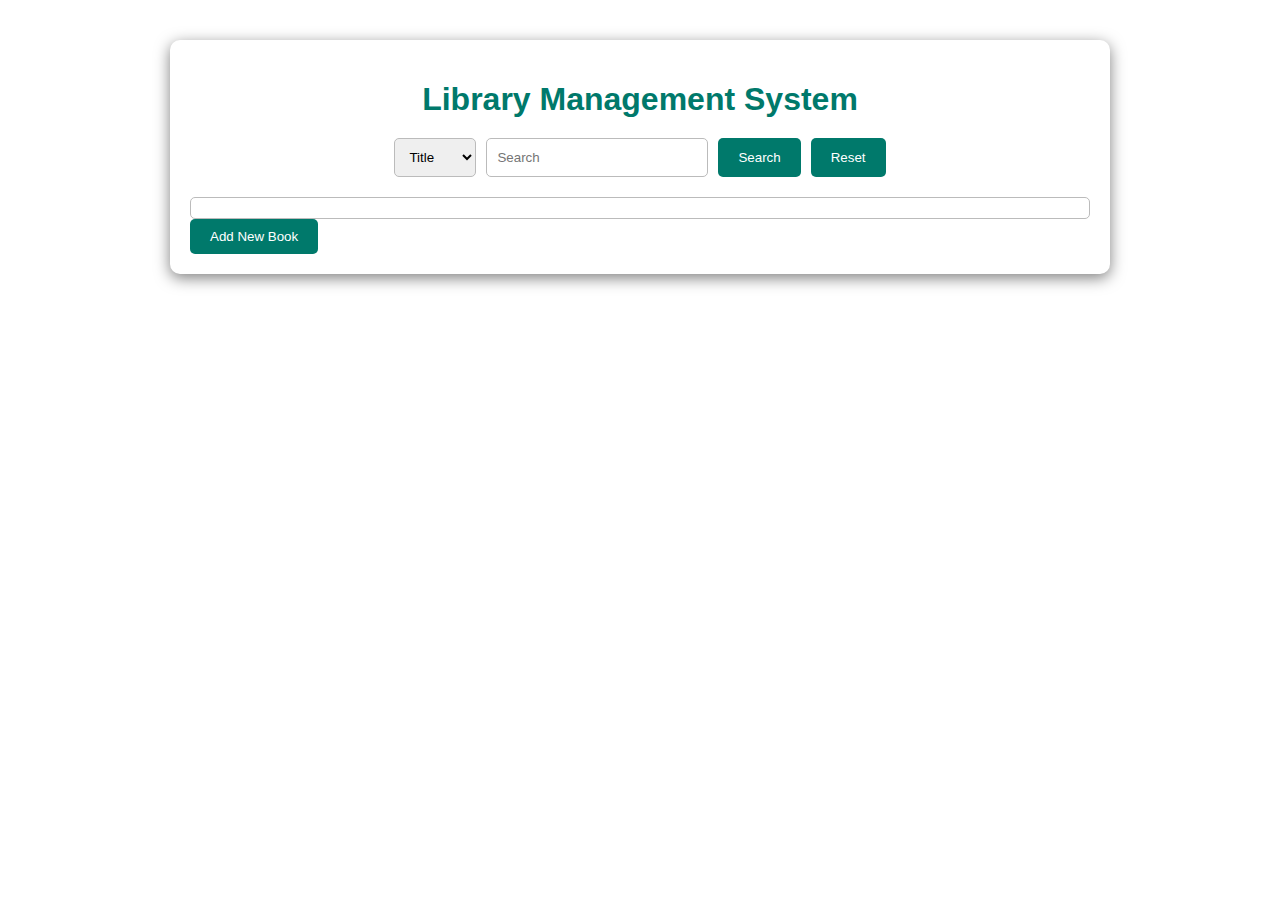
<file: library management system/index.html>
<!DOCTYPE html>
<html lang="en">

<head>
    <meta charset="UTF-8">
    <meta name="viewport" content="width=device-width, initial-scale=1.0">
    <title>Library Management</title>
    <link rel="stylesheet" href="style.css">
</head>

<body>
    <div class="container">
        <h1>Library Management System</h1>

        <div class="search">
            <select id="searchFilter">
                <option value="title">Title</option>
                <option value="author">Author</option>
                <option value="genre">Genre</option>
            </select>
            <input type="text" id="searchInput" placeholder="Search">
            <button onclick="searchBooks()">Search</button>
            <button onclick="resetSearch()">Reset</button>
        </div>

        <div id="bookList"></div>

        <button onclick="openModal()">Add New Book</button>
    </div>

    <div id="bookModal" class="modal">
        <div class="modal-content">
            <span class="close" onclick="closeModal()">&times;</span>
            <h2>Add New Book</h2>
            <div class="form">
                <input type="text" id="title" placeholder="Title">
                <input type="text" id="author" placeholder="Author">
                <input type="number" id="pages" placeholder="Pages">
                <input type="text" id="genre" placeholder="Genre">
                <button onclick="addBook()">Add Book</button>
            </div>
        </div>
    </div>

    <div id="detailsModal" class="modal">
        <div class="modal-content">
            <span class="close" onclick="closeDetailsModal()">&times;</span>
            <h2>Book Details</h2>
            <div id="bookDetails"></div>
        </div>
    </div>
    <script src="script.js"></script>
</body>

</html>
</file>
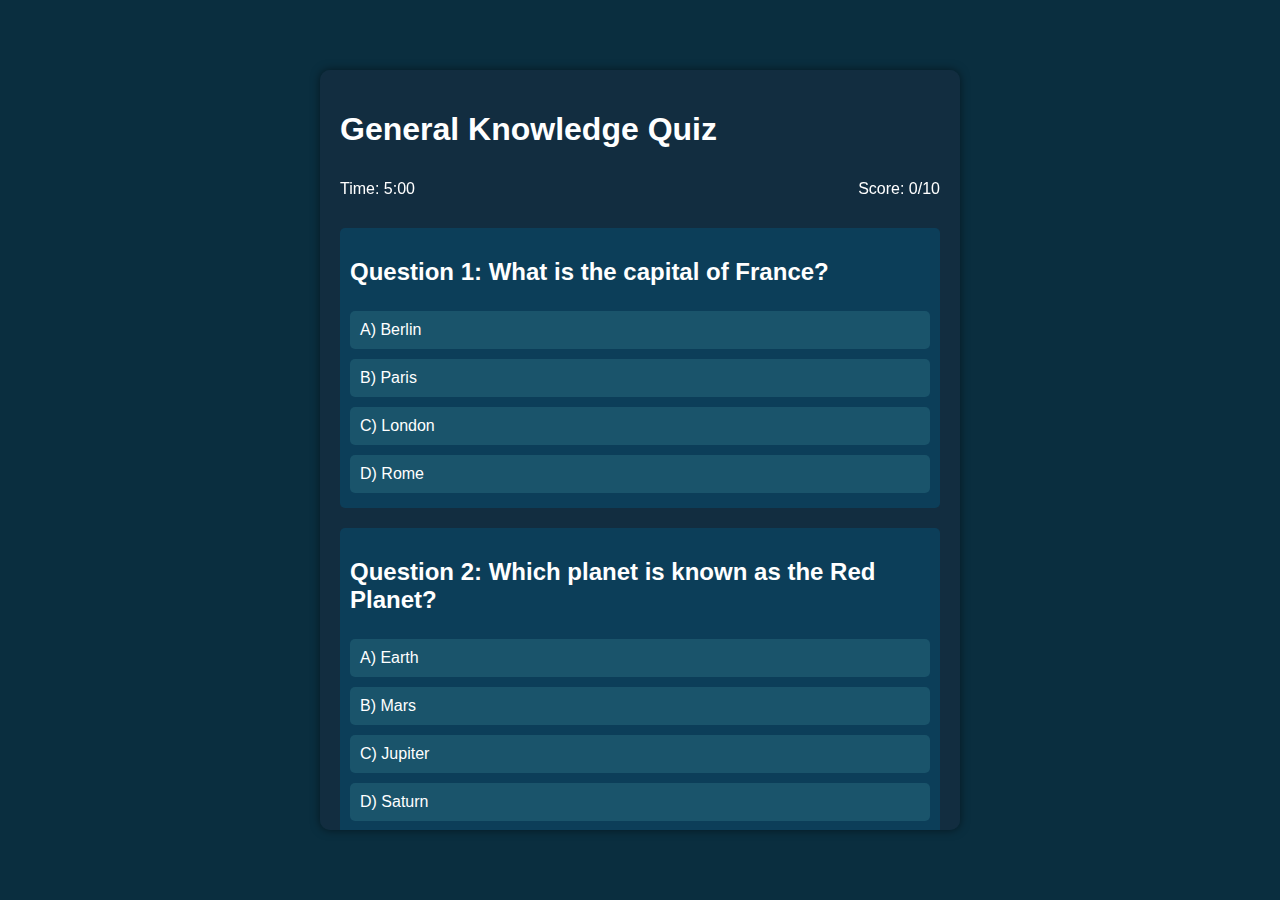
<file: Quiz Application/index.html>
<!DOCTYPE html>
<html lang="en">
<head>
    <meta charset="UTF-8">
    <meta name="viewport" content="width=device-width, initial-scale=1.0">
    <title>Styled Quiz</title>
    <link rel="stylesheet" href="style.css">
</head>
<body>
    <div class="quiz-container">
        <h1>General Knowledge Quiz</h1>
        <div class="fixed-header">
            <div id="timer">Time: 5:00</div>
            <div id="score">Score: 0/10</div>
        </div>
        <div class="question-list">
            <div class="question-container">
                <h2>Question 1: What is the capital of France?</h2>
                <div class="options">
                    <div class="option">
                        <input type="radio" id="q1-a" name="q1" value="A">
                        <label for="q1-a">A) Berlin</label>
                    </div>
                    <div class="option">
                        <input type="radio" id="q1-b" name="q1" value="B">
                        <label for="q1-b">B) Paris</label>
                    </div>
                    <div class="option">
                        <input type="radio" id="q1-c" name="q1" value="C">
                        <label for="q1-c">C) London</label>
                    </div>
                    <div class="option">
                        <input type="radio" id="q1-d" name="q1" value="D">
                        <label for="q1-d">D) Rome</label>
                    </div>
                </div>
            </div>
            <div class="question-container">
                <h2>Question 2: Which planet is known as the Red Planet?</h2>
                <div class="options">
                    <div class="option">
                        <input type="radio" id="q2-a" name="q2" value="A">
                        <label for="q2-a">A) Earth</label>
                    </div>
                    <div class="option">
                        <input type="radio" id="q2-b" name="q2" value="B">
                        <label for="q2-b">B) Mars</label>
                    </div>
                    <div class="option">
                        <input type="radio" id="q2-c" name="q2" value="C">
                        <label for="q2-c">C) Jupiter</label>
                    </div>
                    <div class="option">
                        <input type="radio" id="q2-d" name="q2" value="D">
                        <label for="q2-d">D) Saturn</label>
                    </div>
                </div>
            </div>
            <div class="question-container">
                <h2>Question 3: Who is the author of the book "To Kill a Mockingbird"?</h2>
                <div class="options">
                    <div class="option">
                        <input type="radio" id="q3-a" name="q3" value="A">
                        <label for="q3-a">A) F. Scott Fitzgerald</label>
                    </div>
                    <div class="option">
                        <input type="radio" id="q3-b" name="q3" value="B">
                        <label for="q3-b">B) Harper Lee</label>
                    </div>
                    <div class="option">
                        <input type="radio" id="q3-c" name="q3" value="C">
                        <label for="q3-c">C) Jane Austen</label>
                    </div>
                    <div class="option">
                        <input type="radio" id="q3-d" name="q3" value="D">
                        <label for="q3-d">D) J.K. Rowling</label>
                    </div>
                </div>
            </div>
            <div class="question-container">
                <h2>Question 4: What is the largest mammal on Earth?</h2>
                <div class="options">
                    <div class="option">
                        <input type="radio" id="q4-a" name="q4" value="A">
                        <label for="q4-a">A) Elephant</label>
                    </div>
                    <div class="option">
                        <input type="radio" id="q4-b" name="q4" value="B">
                        <label for="q4-b">B) Whale</label>
                    </div>
                    <div class="option">
                        <input type="radio" id="q4-c" name="q4" value="C">
                        <label for="q4-c">C) Hippopotamus</label>
                    </div>
                    <div class="option">
                        <input type="radio" id="q4-d" name="q4" value="D">
                        <label for="q4-d">D) Rhinoceros</label>
                    </div>
                </div>
            </div>
            <div class="question-container">
                <h2>Question 5: Which of the following is NOT a primary color?</h2>
                <div class="options">
                    <div class="option">
                        <input type="radio" id="q5-a" name="q5" value="A">
                        <label for="q5-a">A) Red</label>
                    </div>
                    <div class="option">
                        <input type="radio" id="q5-b" name="q5" value="B">
                        <label for="q5-b">B) Blue</label>
                    </div>
                    <div class="option">
                        <input type="radio" id="q5-c" name="q5" value="C">
                        <label for="q5-c">C) Yellow</label>
                    </div>
                    <div class="option">
                        <input type="radio" id="q5-d" name="q5" value="D">
                        <label for="q5-d">D) Green</label>
                    </div>
                </div>
            </div>
            <div class="question-container">
                <h2>Question 6: Who is the founder of Microsoft?</h2>
                <div class="options">
                    <div class="option">
                        <input type="radio" id="q6-a" name="q6" value="A">
                        <label for="q6-a">A) Bill Gates</label>
                    </div>
                    <div class="option">
                        <input type="radio" id="q6-b" name="q6" value="B">
                        <label for="q6-b">B) Steve Jobs</label>
                    </div>
                    <div class="option">
                        <input type="radio" id="q6-c" name="q6" value="C">
                        <label for="q6-c">C) Mark Zuckerberg</label>
                    </div>
                    <div class="option">
                        <input type="radio" id="q6-d" name="q6" value="D">
                        <label for="q6-d">D) Elon Musk</label>
                    </div>
                </div>
            </div>
            <div class="question-container">
                <h2>Question 7: What is the smallest country in the world?</h2>
                <div class="options">
                    <div class="option">
                        <input type="radio" id="q7-a" name="q7" value="A">
                        <label for="q7-a">A) Vatican City</label>
                    </div>
                    <div class="option">
                        <input type="radio" id="q7-b" name="q7" value="B">
                        <label for="q7-b">B) Monaco</label>
                    </div>
                    <div class="option">
                        <input type="radio" id="q7-c" name="q7" value="C">
                        <label for="q7-c">C) Nauru</label>
                    </div>
                    <div class="option">
                        <input type="radio" id="q7-d" name="q7" value="D">
                        <label for="q7-d">D) Tuvalu</label>
                    </div>
                </div>
            </div>
            <div class="question-container">
                <h2>Question 8: Which of the following planets is NOT a gas giant?</h2>
                <div class="options">
                    <div class="option">
                        <input type="radio" id="q8-a" name="q8" value="A">
                        <label for="q8-a">A) Jupiter</label>
                    </div>
                    <div class="option">
                        <input type="radio" id="q8-b" name="q8" value="B">
                        <label for="q8-b">B) Saturn</label>
                    </div>
                    <div class="option">
                        <input type="radio" id="q8-c" name="q8" value="C">
                        <label for="q8-c">C) Uranus</label>
                    </div>
                    <div class="option">
                        <input type="radio" id="q8-d" name="q8" value="D">
                        <label for="q8-d">D) Venus</label>
                    </div>
                </div>
            </div>
            <div class="question-container">
                <h2>Question 9: Who painted the Mona Lisa?</h2>
                <div class="options">
                    <div class="option">
                        <input type="radio" id="q9-a" name="q9" value="A">
                        <label for="q9-a">A) Pablo Picasso</label>
                    </div>
                    <div class="option">
                        <input type="radio" id="q9-b" name="q9" value="B">
                        <label for="q9-b">B) Vincent van Gogh</label>
                    </div>
                    <div class="option">
                        <input type="radio" id="q9-c" name="q9" value="C">
                        <label for="q9-c">C) Leonardo da Vinci</label>
                    </div>
                    <div class="option">
                        <input type="radio" id="q9-d" name="q9" value="D">
                        <label for="q9-d">D) Claude Monet</label>
                    </div>
                </div>
            </div>
            <div class="question-container">
                <h2>Question 10: Which is the longest river in the world?</h2>
                <div class="options">
                    <div class="option">
                        <input type="radio" id="q10-a" name="q10" value="A">
                        <label for="q10-a">A) Nile</label>
                    </div>
                    <div class="option">
                        <input type="radio" id="q10-b" name="q10" value="B">
                        <label for="q10-b">B) Amazon</label>
                    </div>
                    <div class="option">
                        <input type="radio" id="q10-c" name="q10" value="C">
                        <label for="q10-c">C) Yangtze</label>
                    </div>
                    <div class="option">
                        <input type="radio" id="q10-d" name="q10" value="D">
                        <label for="q10-d">D) Mississippi</label>
                    </div>
                </div>
            </div>
        </div>
        <button onclick="submitQuiz()">Submit</button>
    </div>
    <script src="script.js"></script>
</body>
</html>
</file>
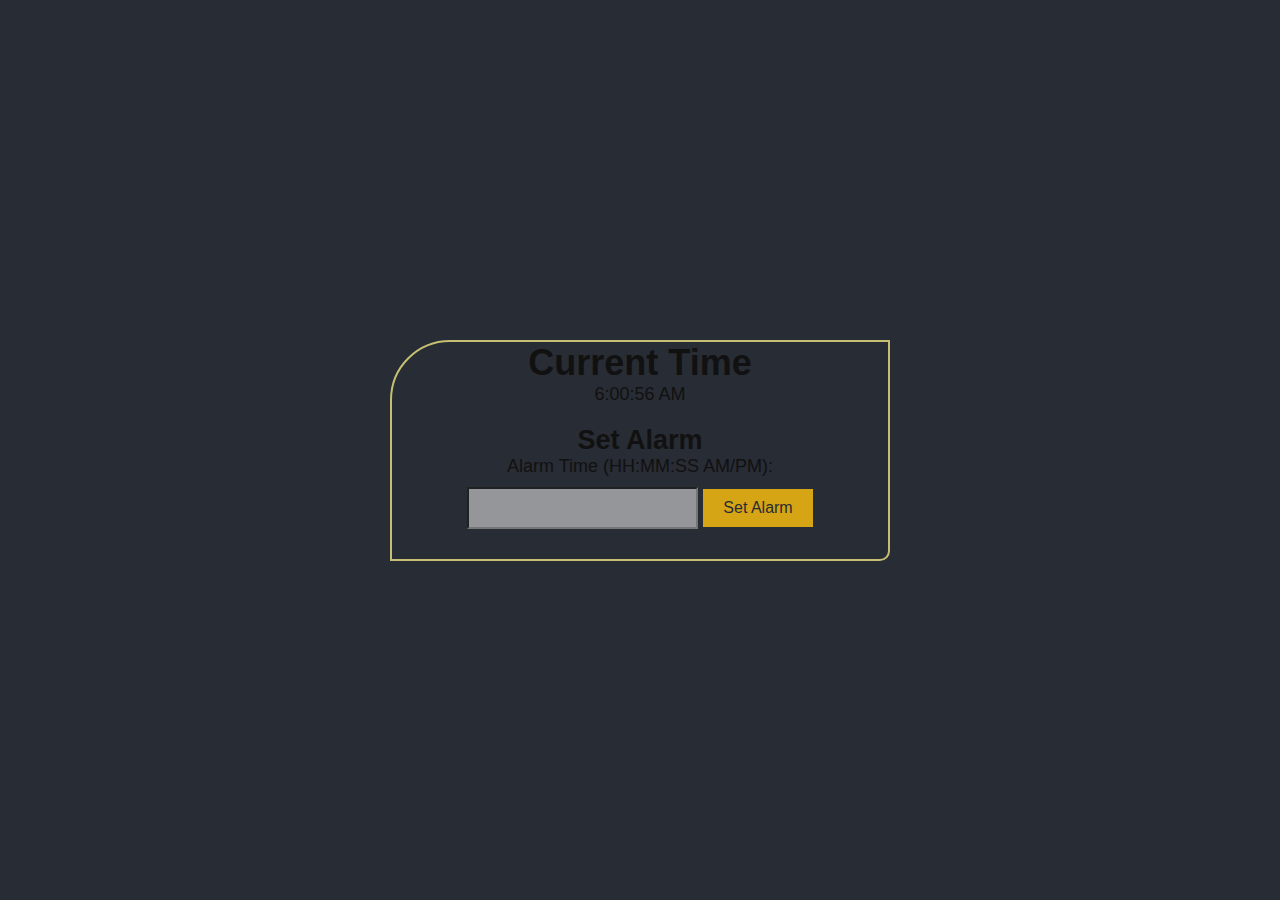
<file: alarm/alarm.html>
<!DOCTYPE html>
<html lang="en">
<head>
    <meta charset="UTF-8">
    <meta name="viewport" content="width=device-width, initial-scale=1.0">
    <title>Alarm Clock</title>
    <style>
         *{
            margin:0;
            padding: 0;
            box-sizing: border-box;
        }
        body {
    font-family: Arial, sans-serif;
    font-style: Bold;
    font-size: large;
    margin: 0;
    padding: 0;
    display: flex;
    justify-content: center;
    align-items: center;
    height: 100vh;
    background-color: #282c34;
    background-image: url("https://www.pixel4k.com/wp-content/uploads/2018/09/clock-fantasy-mysterious-girl-time-4k_1536098152.jpg.webp");
    background-repeat: no-repeat;
    background-size: 100% 100%;
    background-position: center;
    color: #111111;
}

.container {
    text-align: center;
    border:2px solid rgb(198, 190, 115);
    border-top-left-radius: 60px;
            border-bottom-right-radius: 10px;
    width: 500px;
    
}

.clock, .alarm-setting {
    margin-bottom: 20px;
}

input {
    padding: 10px;
    font-size: 16px;
    margin: 10px 0;
    background-color: rgba(255, 255, 255, 0.5);
}

button {
    padding: 10px 20px;
    font-size: 16px;
    background-color: #d5a515;
    border: none;
    color: #282c34;
    cursor: pointer;
}

button:hover {
    background-color: #d5a515;
}

    </style>
</head>
<body>
    <div class="container">
        <div class="clock">
            <h1>Current Time</h1>
            <p id="currentTime"></p>
        </div>
        <div class="alarm-setting">
            <h2>Set Alarm</h2>
            <form id="alarmForm">
                <label for="alarmTime">Alarm Time (HH:MM:SS AM/PM):</label>
                <input type="text" id="alarmTime" required>
                <button type="submit">Set Alarm</button>
            </form>
            <p id="alarmStatus"></p>
        </div>
        <audio id="alarmSound" src="alarm.mp3" preload="auto"></audio>
    </div>
    <script>
        function updateCurrentTime() {
    const now = new Date();
    const timeString = now.toLocaleTimeString('en-US', { hour12: true });
    document.getElementById('currentTime').innerText = timeString;
}

function checkAlarm(alarmTimeString) {
    const now = new Date();
    const currentTimeString = now.toLocaleTimeString('en-US', { hour12: true });
    if (alarmTimeString === currentTimeString) {
        document.getElementById('alarmSound').play();
        document.getElementById('alarmStatus').innerText = 'Alarm Ringing!';
    }
}

document.getElementById('alarmForm').addEventListener('submit', function(event) {
    event.preventDefault();
    const alarmTimeString = document.getElementById('alarmTime').value.trim();
    document.getElementById('alarmStatus').innerText = `Alarm set for ${alarmTimeString}`;
    
    setInterval(() => {
        checkAlarm(alarmTimeString);
    }, 1000);
});

setInterval(updateCurrentTime, 1000);
updateCurrentTime();

    </script>
</body>
</html>
</file>
<file: library management system/style.css>
body {
    font-family: 'Segoe UI', Tahoma, Geneva, Verdana, sans-serif;
    margin: 0;
    padding: 0;
    background-color: #e0f7fa;
    background: url("https://img.freepik.com/premium-photo/book-table-with-library-background_865967-29196.jpg");
    background-size: 100% 100%;
    background-position: center;
    background-size: cover;
}

.container {
    max-width: 900px;
    margin: 40px auto;
    padding: 20px;
    background-color: #ffffff;
    border-radius: 10px;
    box-shadow: 0 4px 15px rgba(0, 0, 0, 0.5);
}

h1 {
    text-align: center;
    color: #00796b;
    margin-bottom: 20px;
}

.search {
    display: flex;
    justify-content: center;
    margin-bottom: 20px;
    gap: 10px;
}

input[type="text"],
button,
select {
    padding: 10px;
    border-radius: 5px;
    border: 1px solid #bbb;
}

input[type="text"] {
    width: calc(100% - 22px);
    max-width: 200px;
}

button {
    background-color: #00796b;
    color: white;
    border: none;
    cursor: pointer;
    padding: 10px 20px;
    transition: background-color 0.3s;
}

button:hover {
    background-color: #004d40;
}

select {
    max-width: 200px;
}

#bookList {
    border: 1px solid #bbb;
    padding: 10px;
    border-radius: 5px;
    max-height: 400px;
    overflow-y: auto;
}

.book {
    margin-bottom: 15px;
    padding: 10px;
    border: 1px solid #ddd;
    border-radius: 5px;
    background-color: #f1f8e9;
    cursor: pointer;
    transition: background-color 0.3s;
}

.book:hover {
    background-color: #dcedc8;
}

.modal {
    display: none;
    position: fixed;
    z-index: 1;
    left: 0;
    top: 0;
    width: 100%;
    height: 100%;
    overflow: auto;
    background-color: rgba(0, 0, 0, 0.4);
    justify-content: center;
    align-items: center;
}

.modal-content {
    background-color: #ffffff;
    margin: 5% auto;
    padding: 20px;
    border: 1px solid #888;
    width: 90%;
    max-width: 500px;
    border-radius: 10px;
}

.close {
    color: #aaaaaa;
    float: right;
    font-size: 28px;
    font-weight: bold;
    cursor: pointer;
}

.close:hover,
.close:focus {
    color: #000;
}
</file>
<file: Quiz Application/style.css>
body {
    background-color: #0a2e3f;
    color: white;
    font-family: Arial, sans-serif;
    display: flex;
    justify-content: center;
    align-items: center;
    height: 100vh;
    margin: 0;
}

.quiz-container {
    background-color: #122d40;
    border-radius: 10px;
    padding: 20px;
    width: 80%;
    max-width: 600px;
    box-shadow: 0 0 10px rgba(0, 0, 0, 0.5);
    position: relative;
    max-height: 80vh;
    overflow-y: auto;
}

.fixed-header {
    display: flex;
    justify-content: space-between;
    margin-bottom: 20px;
    position: sticky;
    top: 0;
    background-color: #122d40;
    padding: 10px 0;
    z-index: 1;
}

.question-container {
    background-color: #0c3e59;
    border-radius: 5px;
    padding: 10px;
    margin-bottom: 20px;
}

.options {
    display: flex;
    flex-direction: column;
}

.option {
    margin: 5px 0;
}

.option input[type="radio"] {
    display: none;
}

.option label {
    background-color: #1a546b;
    padding: 10px;
    border-radius: 5px;
    cursor: pointer;
    display: flex;
    align-items: center;
}

.option input[type="radio"]:checked + label {
    background-color: #5abf4c;
}

button {
    background-color: #1a546b;
    color: white;
    padding: 10px 20px;
    border: none;
    border-radius: 5px;
    cursor: pointer;
    width: 100%;
}

button:hover {
    background-color: #5abf4c;
}
</file>
